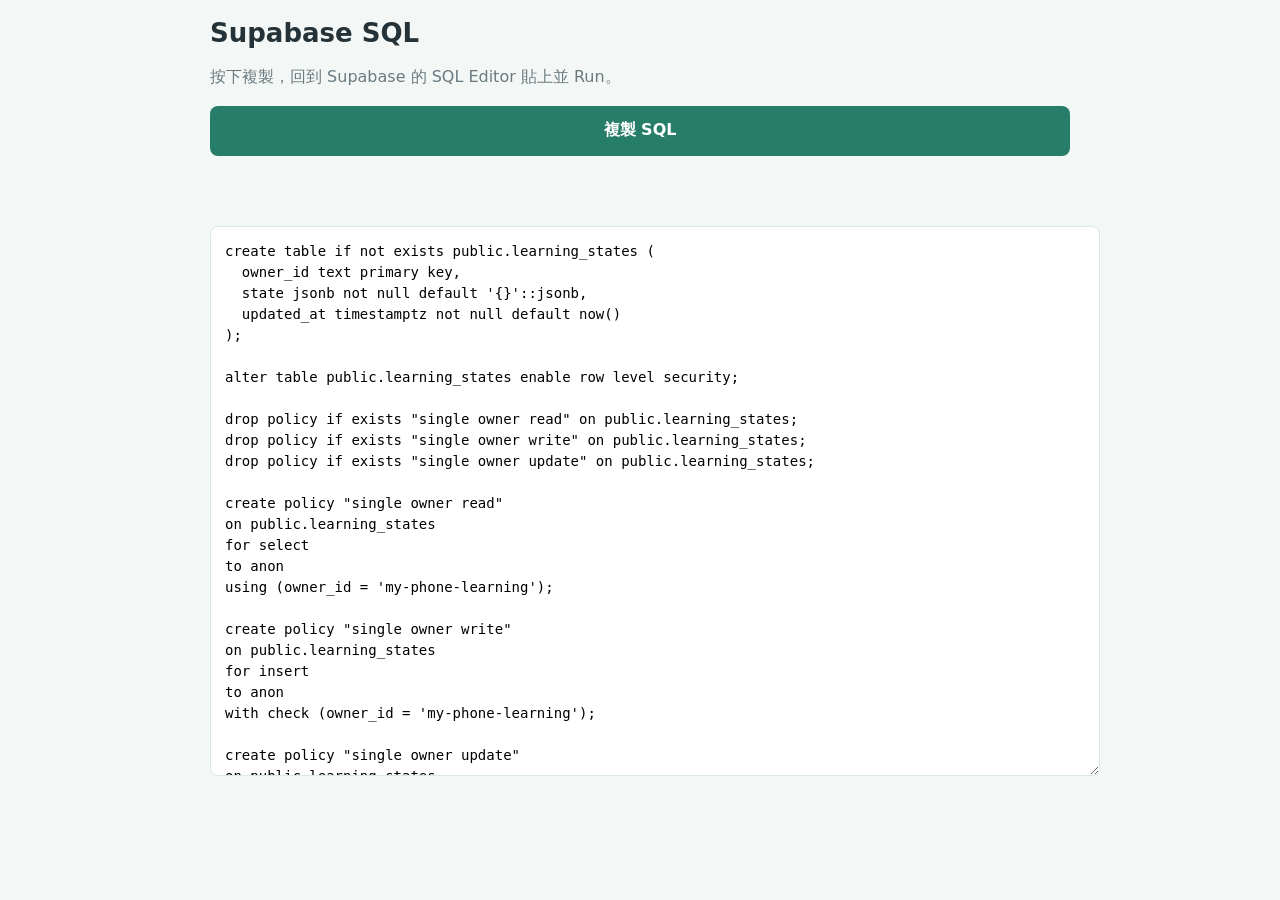
<file: setup.html>
<!doctype html>
<html lang="zh-Hant">
  <head>
    <meta charset="utf-8" />
    <meta name="viewport" content="width=device-width, initial-scale=1" />
    <title>Lingua Buddy | Supabase SQL</title>
    <style>
      body {
        margin: 0;
        padding: 18px;
        font-family: system-ui, -apple-system, BlinkMacSystemFont, "Segoe UI", sans-serif;
        color: #253238;
        background: #f3f8f6;
      }

      main {
        max-width: 860px;
        margin: 0 auto;
      }

      h1 {
        font-size: 26px;
        margin: 0 0 8px;
      }

      p {
        color: #6c7a80;
        line-height: 1.6;
      }

      button {
        width: 100%;
        min-height: 50px;
        border: 0;
        border-radius: 8px;
        background: #267d68;
        color: white;
        font: inherit;
        font-weight: 800;
      }

      textarea {
        width: 100%;
        min-height: 520px;
        margin: 14px 0;
        padding: 14px;
        border: 1px solid #dbe8e7;
        border-radius: 8px;
        font: 14px ui-monospace, SFMono-Regular, Menlo, Consolas, monospace;
        line-height: 1.5;
        background: white;
      }

      .status {
        min-height: 24px;
        color: #267d68;
        font-weight: 800;
      }
    </style>
  </head>
  <body>
    <main>
      <h1>Supabase SQL</h1>
      <p>按下複製，回到 Supabase 的 SQL Editor 貼上並 Run。</p>
      <button id="copyButton">複製 SQL</button>
      <p class="status" id="status"></p>
      <textarea id="sql" readonly>create table if not exists public.learning_states (
  owner_id text primary key,
  state jsonb not null default '{}'::jsonb,
  updated_at timestamptz not null default now()
);

alter table public.learning_states enable row level security;

drop policy if exists "single owner read" on public.learning_states;
drop policy if exists "single owner write" on public.learning_states;
drop policy if exists "single owner update" on public.learning_states;

create policy "single owner read"
on public.learning_states
for select
to anon
using (owner_id = 'my-phone-learning');

create policy "single owner write"
on public.learning_states
for insert
to anon
with check (owner_id = 'my-phone-learning');

create policy "single owner update"
on public.learning_states
for update
to anon
using (owner_id = 'my-phone-learning')
with check (owner_id = 'my-phone-learning');</textarea>
    </main>

    <script>
      const button = document.querySelector("#copyButton");
      const status = document.querySelector("#status");
      const sql = document.querySelector("#sql");

      button.addEventListener("click", async () => {
        sql.select();
        sql.setSelectionRange(0, sql.value.length);
        try {
          await navigator.clipboard.writeText(sql.value);
          status.textContent = "已複製，可以回 Supabase 貼上。";
        } catch {
          document.execCommand("copy");
          status.textContent = "已選取 SQL，請按複製或直接貼上。";
        }
      });
    </script>
  </body>
</html>
</file>
